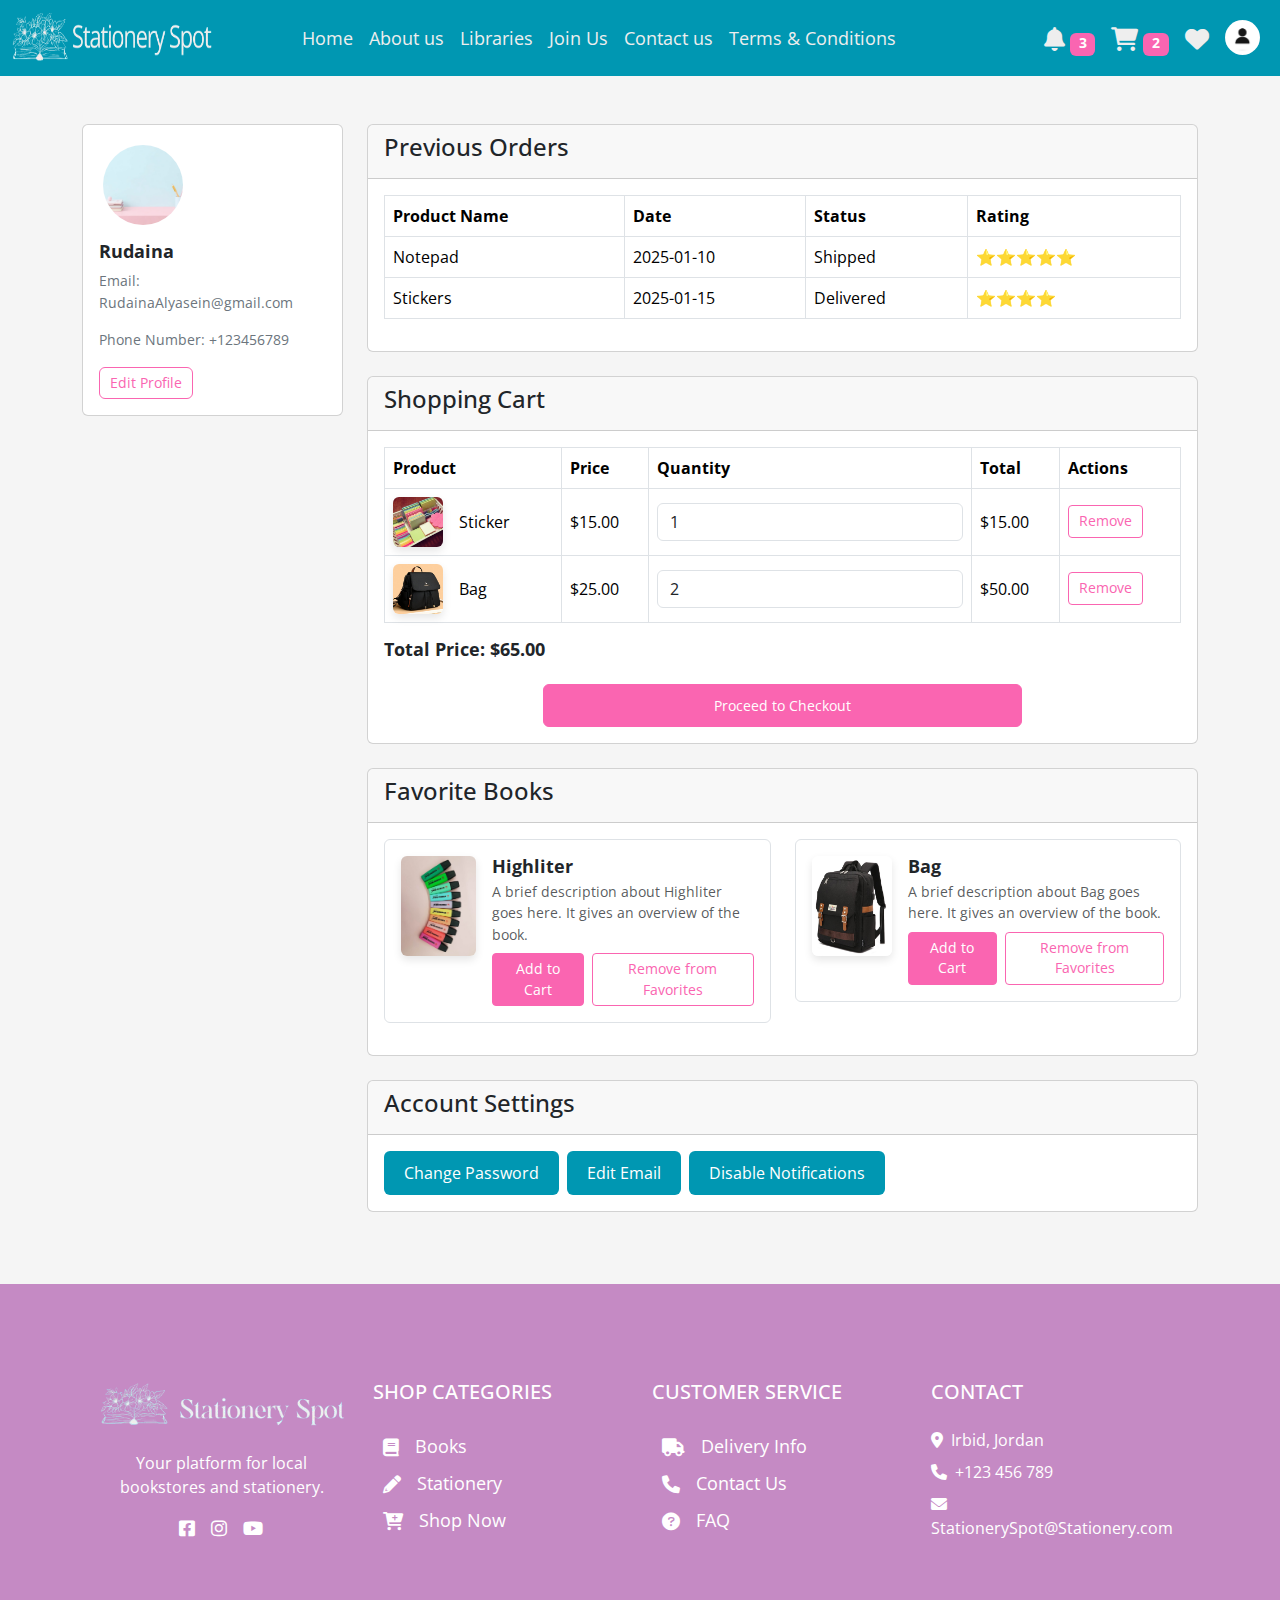
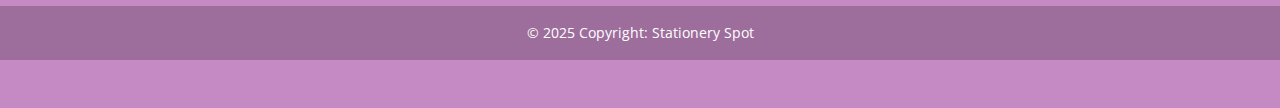
<file: profile-user.html>
<!DOCTYPE html>
<html lang="en">
<head>
  <meta charset="UTF-8">
  <meta name="viewport" content="width=device-width, initial-scale=1.0">
  <title>User Profile Page</title>
  <!-- Linking Bootstrap CSS file -->
  <link href="https://cdn.jsdelivr.net/npm/bootstrap@5.3.0-alpha1/dist/css/bootstrap.min.css" rel="stylesheet">
  <link href="https://cdnjs.cloudflare.com/ajax/libs/font-awesome/6.0.0-beta3/css/all.min.css" rel="stylesheet">

  <link rel="stylesheet"href="assets\style\nav.css">
  <link rel="stylesheet"href="assets\style\profile.css">


</head>

<body>
        <!-- Navbar after login -->
  <nav class="navbar navbar-expand-lg bg-body-tertiary">
    <div class="container-fluid">
      <!-- Logo on the left -->
      <a class="navbar-brand" href="#"><img src="assets/img/logo7.png" style="height: 50px; width:200px; z-index: 1000;"></a>

      <!-- Toggle button for mobile view -->
      <button class="navbar-toggler" type="button" data-bs-toggle="collapse" data-bs-target="#navbarSupportedContent" aria-controls="navbarSupportedContent" aria-expanded="false" aria-label="Toggle navigation">
        <span class="navbar-toggler-icon"></span>
      </button>

      <!-- Navbar content with items centered in larger screens -->
      <div class="collapse navbar-collapse" id="navbarSupportedContent">
        <!-- Left and center links -->
        <ul class="navbar-nav mx-auto mb-2 mb-lg-0">
          <li class="nav-item">
            <a class="nav-link active" aria-current="page" href="index.html">Home</a>
          </li>
          <li class="nav-item">
            <a class="nav-link active" aria-current="page" href="about.html">About us</a>
          </li>
          <li class="nav-item">
            <a class="nav-link active" aria-current="page" href="Location.html">Libraries</a>
          </li>
         
          <!-- Add Join Us link -->
          <li class="nav-item">
            <a class="nav-link active" aria-current="page" href="RegisterLibrary.html">Join Us</a>
          </li>
          <li class="nav-item">
            <a class="nav-link active" aria-current="page" href="contactus.html">Contact us</a>
          </li>
           <!-- Add Terms and Conditions link -->
           <li class="nav-item">
            <a class="nav-link active" aria-current="page" href="Terms&Conditions.html">Terms & Conditions</a>
          </li>
        </ul>

        <!-- Right side (Cart, Notifications, Profile, Sign In) -->
        <ul class="navbar-nav ms-auto mb-2 mb-lg-0">
          <!-- Notifications Icon -->
          <li class="nav-item">
            <a href="#" class="nav-link">
              <i class="fa fa-bell" style="font-size: 24px; margin-top: 7px;"></i>
              <span class="badge bg-danger" style="background-color: #fa65b1!important;">3</span> <!-- Example: Number of notifications -->
            </a>
          </li>
          <!-- Cart Icon -->
          <li class="nav-item">
            <a href="shoppingCart.html" class="nav-link">
              <i class="fa fa-shopping-cart" style="font-size: 24px; margin-top: 7px;"></i>
              <span class="badge bg-success" style="background-color: #fa65b1!important;">2</span> <!-- Example: Number of items in cart -->
            </a>
          </li>
          <!-- Favorite Icon -->
          <li class="nav-item">
            <a href="#" class="nav-link">
              <i class="fa fa-heart" style="font-size: 24px; margin-top: 7px;"></i>
            </a>
          </li>
          <!-- Profile Image -->
          <li class="nav-item">
            <a href="profile-user.html" class="nav-link">
              <img src="assets/img/avatar.jpg" alt="Profile" class="rounded-circle" style="width: 35px; height: 35px;">
            </a>
          </li>
          
          <!-- Sign In Button (visible only when not logged in) -->
          <li class="nav-item" id="signInBtnContainer" style="display: none;">
            <a href="#" class="nav-link">
              <button class="btn btn-outline-primary" id="signInBtn" style="font-size:18px; color: #eee;">Sign In</button>
            </a>
          </li>
        </ul>
      </div>
    </div>
  </nav>
    
      
    <!-- profile section -->

  <div class="container mt-5">
    <div class="row">
      <div class="col-md-3">
        <!-- Personal Information Section -->
        <div class="card Personal-Card">
          <img src="assets/img/slide2.jpeg" class="card-img-top rounded-circle" alt="User Image">
          <div class="card-body">
            <h5 class="card-title">Rudaina</h5>
            <p class="card-text">Email: RudainaAlyasein@gmail.com</p>
            <p class="card-text">Phone Number: +123456789</p>
            <button class="btn btn-primary btn-block" data-bs-toggle="modal" data-bs-target="#EditProfile">Edit Profile</button>
        </div>
        </div>
        <!-- Modal -->
    <div class="modal fade" id="EditProfile" tabindex="-1" aria-labelledby="editProfileModalLabel" aria-hidden="true">
    <div class="modal-dialog">
      <div class="modal-content">
        <div class="modal-header">
          <h5 class="modal-title" id="editProfileModalLabel">Edit Your Profile</h5>
          <button type="button" class="btn-close" data-bs-dismiss="modal" aria-label="Close"></button>
        </div>
        <div class="modal-body">
          <!-- Form to edit user info -->
          <form>
            <div class="mb-3">
              <label for="username" class="form-label">Username</label>
              <input type="text" class="form-control" id="username" value="Rudaina">
            </div>
            <div class="mb-3">
              <label for="email" class="form-label">Email</label>
              <input type="email" class="form-control" id="email" value="RudainaAlyasein@gmail.com">
            </div>
            <div class="mb-3">
              <label for="phone" class="form-label">Phone Number</label>
              <input type="tel" class="form-control" id="phone" value="+123456789">
            </div>
            <button type="submit" class="btn btn-primary">Save Changes</button>
          </form>
        </div>
      </div>
    </div>
  </div>
      </div>

      <div class="col-md-9">
        <!-- Previous Orders Section -->
        <div class="card mb-4">
          <div class="card-header">
            <h4>Previous Orders</h4>
          </div>
          <div class="card-body">
            <table class="table table-bordered">
              <thead>
                <tr>
                  <th>Product Name</th>
                  <th>Date</th>
                  <th>Status</th>
                  <th>Rating</th>
                </tr>
              </thead>
              <tbody>
                <tr>
                  <td>Notepad</td>
                  <td>2025-01-10</td>
                  <td>Shipped</td>
                  <td>⭐⭐⭐⭐⭐</td>
                </tr>
                <tr>
                  <td>Stickers</td>
                  <td>2025-01-15</td>
                  <td>Delivered</td>
                  <td>⭐⭐⭐⭐</td>
                </tr>
              </tbody>
            </table>
          </div>
        </div>

<!-- Shopping Cart Section -->
<div class="card mb-4">
    <div class="card-header">
      <h4>Shopping Cart</h4>
    </div>
    <div class="card-body">
      <!-- Table Section -->
      <div class="table-responsive">
        <table class="table table-bordered align-middle">
          <thead>
            <tr>
              <th>Product</th>
              <th>Price</th>
              <th>Quantity</th>
              <th>Total</th>
              <th>Actions</th>
            </tr>
          </thead>
          <tbody>
            <!-- Product 1 -->
            <tr>
              <td>
                <div class="d-flex align-items-center">
                  <img src="assets\img\0d85eb79-df02-4ed2-8e2c-39d2da975124.jpg" alt="Book 1" class="rounded me-3" style="width: 50px; height: 50px;">
                  <span>Sticker</span>
                </div>
              </td>
              <td>$15.00</td>
              <td>
                <input type="number" class="form-control" value="1" min="1">
              </td>
              <td>$15.00</td>
              <td>
                <button class="btn btn-danger btn-sm">Remove</button>
              </td>
            </tr>
            <!-- Product 2 -->
            <tr>
              <td>
                <div class="d-flex align-items-center">
                  <img src="assets\img\bag1.jpg" alt="Book 2" class="rounded me-3" style="width: 50px; height: 50px;">
                  <span>Bag</span>
                </div>
              </td>
              <td>$25.00</td>
              <td>
                <input type="number" class="form-control" value="2" min="1">
              </td>
              <td>$50.00</td>
              <td>
                <button class="btn btn-danger btn-sm">Remove</button>
              </td>
            </tr>
          </tbody>
        </table>
      </div>
      <!-- Total Section -->
      <div class="d-flex "style="gap:5px;">
        <h5>Total Price:</h5>
        <h5 style="color: #212529;">$65.00</h5>
      </div>
      <!-- Checkout Button -->
      <div class="text-center mt-3">
        <button class="btn btn-success " style="width:60%; padding: 10px 2px; font-size: 14px;">Proceed to Checkout</button>
      </div>
    </div>
  </div>
  
  
  

        <!-- Favorite Books Section -->
        <!-- Favorite Books Section -->
<div class="card mb-4 favorite-card" >
    <div class="card-header">
      <h4>Favorite Books</h4>
    </div>
    <div class="card-body">
      <!-- If there are favorite books -->
      <div class="row">
        <!-- favorite 1 -->
        <div class="col-md-6 mb-3">
          <div class="d-flex align-items-start border p-3 rounded">
            <img src="assets\img\color3.jpg" alt="Book 1" class="rounded me-3" style="width: 80px; height: 100px; object-fit: cover;">
            <div>
              <h5 class="mb-1">Highliter</h5>
              <p class="text-muted mb-2">A brief description about Highliter goes here. It gives an overview of the book.</p>
              <div class="d-flex">
                <button class="btn btn-success btn-sm me-2">Add to Cart</button>
                <button class="btn btn-danger btn-sm">Remove from Favorites</button>
              </div>
            </div>
          </div>
        </div>
        
        <!-- favorite 2-->
        <div class="col-md-6 mb-3">
          <div class="d-flex align-items-start border p-3 rounded">
            <img src="assets\img\bag2.jpg" alt="Book 2" class="rounded me-3" style="width: 80px; height: 100px; object-fit: cover;">
            <div>
              <h5 class="mb-1">Bag</h5>
              <p class="text-muted mb-2">A brief description about Bag goes here. It gives an overview of the book.</p>
              <div class="d-flex">
                <button class="btn btn-success btn-sm me-2">Add to Cart</button>
                <button class="btn btn-danger btn-sm">Remove from Favorites</button>
              </div>
            </div>
          </div>
        </div>
        <!-- Add more books similarly -->
      </div>
  
      <!-- If there are no favorite books -->
      <div class="text-center text-muted" id="noFavorites" style="display: none;">
        <p>You have no favorite books yet.</p>
      </div>
    </div>
  </div>
  

        <!-- Account Settings Section -->
        <div class="card mb-4">
          <div class="card-header">
            <h4>Account Settings</h4>
          </div>
          <div class="card-body setting-card">
            <div class="d-flex flex-column flex-sm-row">
              <button class="btn btn-warning mb-2 mb-sm-0 me-sm-2" data-bs-toggle="modal" data-bs-target="#changePasswordModal">Change Password</button>
              
              <button class="btn btn-info mb-2 mb-sm-0 me-sm-2" data-bs-toggle="modal" data-bs-target="#editEmailModal">Edit Email</button>
              
              <button class="btn btn-secondary mb-2 mb-sm-0" data-bs-toggle="modal" data-bs-target="#disableNotificationsModal">Disable Notifications</button>
            </div>
          
          <!-- Modal for Change Password -->
            <div class="modal" id="changePasswordModal" tabindex="-1" aria-labelledby="changePasswordLabel" aria-hidden="true">
                <div class="modal-dialog">
                <div class="modal-content">
                    <div class="modal-header">
                    <h5 class="modal-title" id="changePasswordLabel">Change Password</h5>
                    <button type="button" class="btn-close" data-bs-dismiss="modal" aria-label="Close"></button>
                    </div>
                    <div class="modal-body">
                    <form>
                        <!-- Current Password -->
                        <div class="mb-3">
                        <label for="currentPassword" class="form-label">Current Password</label>
                        <input type="password" class="form-control" id="currentPassword" placeholder="Enter your current password" required>
                        </div>
                        <!-- New Password -->
                        <div class="mb-3">
                        <label for="newPassword" class="form-label">New Password</label>
                        <input type="password" class="form-control" id="newPassword" placeholder="Enter your new password" required>
                        </div>
                        <!-- Confirm New Password -->
                        <div class="mb-3">
                        <label for="confirmPassword" class="form-label">Confirm New Password</label>
                        <input type="password" class="form-control" id="confirmPassword" placeholder="Re-enter your new password" required>
                        </div>
                        <!-- Save Changes Button -->
                        <button type="button" class="btn btn-primary w-100">Save Changes</button>
                    </form>
                    </div>
                </div>
                </div>
            </div>
          <!-- Modal for Change  Email -->
          <div class="modal fade" id="editEmailModal" tabindex="-1" aria-labelledby="editEmailModalLabel" aria-hidden="true">
            <div class="modal-dialog">
              <div class="modal-content">
                <div class="modal-header">
                  <h5 class="modal-title" id="editEmailModalLabel">Edit Email</h5>
                  <button type="button" class="btn-close" data-bs-dismiss="modal" aria-label="Close"></button>
                </div>
                <div class="modal-body">
                  <form>
                    <!-- Password Field -->
                    <div class="mb-3">
                      <label for="currentPassword" class="form-label">Current Password</label>
                      <input type="password" class="form-control" id="currentPassword" placeholder="Enter your password" required>
                    </div>
                    <!-- New Email Field -->
                    <div class="mb-3">
                      <label for="newEmail" class="form-label">New Email Address</label>
                      <input type="email" class="form-control" id="newEmail" placeholder="Enter your new email" required>
                    </div>
                  </form>
                </div>
                <div class="modal-footer">
                  <button type="button" class="btn btn-secondary" data-bs-dismiss="modal">Cancel</button>
                  <button type="button" class="btn btn-primary">Save Changes</button>
                </div>
              </div>
            </div>
          </div>
          <!-- Modal for Disable Notifications -->
<div class="modal" id="disableNotificationsModal" tabindex="-1" aria-labelledby="disableNotificationsLabel" aria-hidden="true">
    <div class="modal-dialog">
      <div class="modal-content">
        <div class="modal-header">
          <h5 class="modal-title" id="disableNotificationsLabel">Disable Notifications</h5>
          <button type="button" class="btn-close" data-bs-dismiss="modal" aria-label="Close"></button>
        </div>
        <div class="modal-body">
          <p>Are you sure you want to disable notifications?</p>
        </div>
        <div class="modal-footer">
          <button type="button" class="btn btn-secondary" data-bs-dismiss="modal">Cancel</button>
          <button type="button" class="btn btn-danger"id="confirmDisableNotifications">Confirm</button>
        </div>
      </div>
    </div>
  </div>
  <!-- toast for modal -->
  <div class="toast-container position-fixed bottom-0 end-0 p-3">
    <div id="notificationToast" class="toast align-items-center text-white bg-success border-0" role="alert" aria-live="assertive" aria-atomic="true">
      <div class="d-flex">
        <div class="toast-body">
          Notifications have been successfully disabled!
        </div>
        <button type="button" class="btn-close btn-close-white me-2 m-auto" data-bs-dismiss="toast" aria-label="Close"></button>
      </div>
    </div>
  </div>
  
  
  
  
        </div>
      </div>
    </div>
  </div>
<!-- Footer Section -->
<div class="container my-5">
  <footer class=" text-center text-lg-start text-white py-5">
    <div class="container p-4">
      <div class="row justify-content-center my-4">
        <!-- Logo Section -->
        <div class="col-lg-3 col-md-6 mb-4 mb-md-0 text-center">
          <img src="assets\img\logo3.png" alt="Logo" loading="lazy" style="width: 250px; margin-bottom: 20px;" />
          <p>Your platform for local bookstores and stationery.</p>
          <ul class="list-unstyled d-flex flex-row justify-content-center mt-3">
            <li><a class="text-white px-2" href="#!" style="font-size: 1.5rem;"><i class="fab fa-facebook-square"></i></a></li>
            <li><a class="text-white px-2" href="#!" style="font-size: 1.5rem;"><i class="fab fa-instagram"></i></a></li>
            <li><a class="text-white ps-2" href="#!" style="font-size: 1.5rem;"><i class="fab fa-youtube"></i></a></li>
          </ul>
        </div>

        <!-- Shop Categories -->
        <div class="col-lg-3 col-md-6 mb-4 mb-md-0">
          <h5 class="text-uppercase mb-4">Shop Categories</h5>
          <ul class="list-unstyled">
            <li><a href="#!" class="text-white d-flex align-items-center" style="text-decoration: none;"><i class="fas fa-book pe-3"></i>Books</a></li>
            <li><a href="#!" class="text-white d-flex align-items-center" style="text-decoration: none;"><i class="fas fa-pencil-alt pe-3"></i>Stationery</a></li>
            <li><a href="#!" class="text-white d-flex align-items-center" style="text-decoration: none;"><i class="fas fa-cart-plus pe-3"></i>Shop Now</a></li>
          </ul>
        </div>

        <!-- Customer Service -->
        <div class="col-lg-3 col-md-6 mb-4 mb-md-0">
          <h5 class="text-uppercase mb-4">Customer Service</h5>
          <ul class="list-unstyled">
            <li><a href="#!" class="text-white d-flex align-items-center" style="text-decoration: none;"><i class="fas fa-truck pe-3"></i>Delivery Info</a></li>
            <li><a href="#!" class="text-white d-flex align-items-center" style="text-decoration: none;"><i class="fas fa-phone pe-3"></i>Contact Us</a></li>
            <li><a href="#!" class="text-white d-flex align-items-center" style="text-decoration: none;"><i class="fas fa-question-circle pe-3"></i>FAQ</a></li>
          </ul>
        </div>

        <!-- Contact -->
        <div class="col-lg-3 col-md-6 mb-4 mb-md-0">
          <h5 class="text-uppercase mb-4">Contact</h5>
          <ul class="list-unstyled">
            <li class="mb-2"><i class="fas fa-map-marker-alt pe-2"></i>Irbid, Jordan</li>
            <li class="mb-2"><i class="fas fa-phone pe-2"></i>+123 456 789</li>
            <li><i class="fas fa-envelope pe-2"></i>StationerySpot@Stationery.com</li>
          </ul>
        </div>
      </div>
    </div>

    <!-- Footer Bottom -->
    <div class="text-center py-3" style="background-color: rgba(0, 0, 0, 0.2); font-size: 0.9rem;">
      © 2025 Copyright: 
      <a href="#!" class="text-white" style="text-decoration: none;">Stationery Spot</a>
    </div>
  </footer>
</div>
  
  <script>
    
    document.getElementById('confirmDisableNotifications').addEventListener('click', function() {
      var myModalElement = document.getElementById('disableNotificationsModal');
      var myModal = bootstrap.Modal.getInstance(myModalElement); // الحصول على المودال المثبت
      
      // إغلاق المودال أولًا
      myModal.hide();
  
      // عرض التوست بعد فترة قصيرة
      var myToast = new bootstrap.Toast(document.getElementById('notificationToast'));
      setTimeout(function() {
        myToast.show();
      }, 200);  // تأخير صغير للسماح بإغلاق المودال أولًا
    });
  </script>
  
  
  

  <!-- Linking Bootstrap JS file -->
  <script src="https://cdn.jsdelivr.net/npm/bootstrap@5.3.0-alpha1/dist/js/bootstrap.bundle.min.js"></script>
  
</body>
</html>
</file>
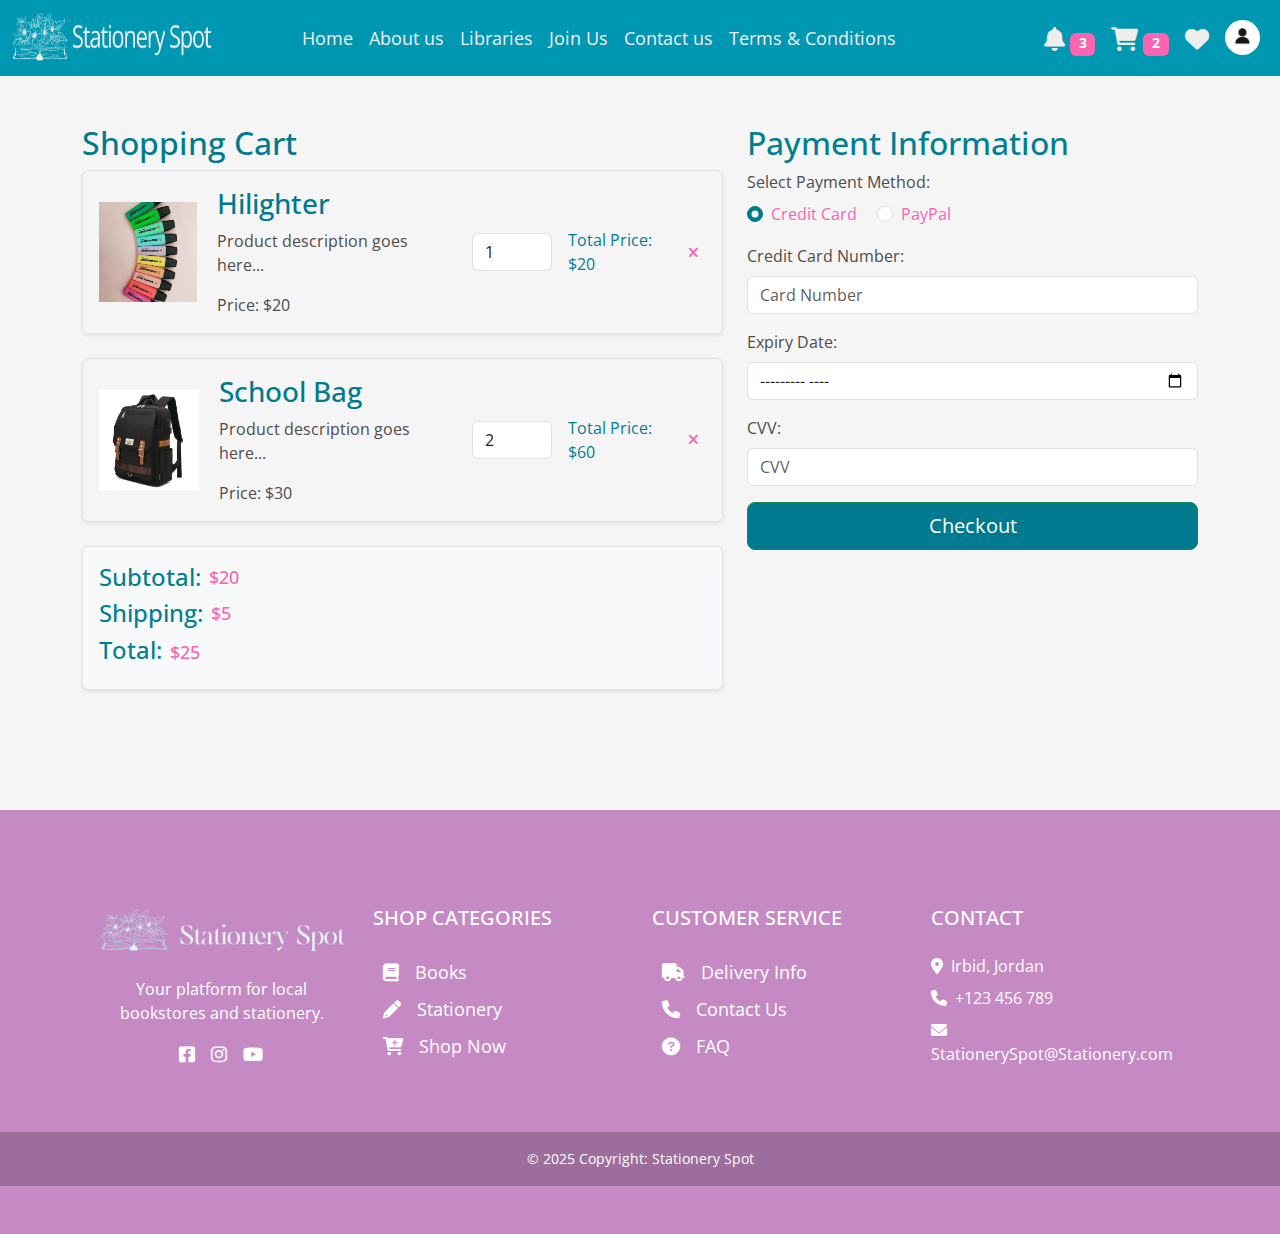
<file: shoppingCart.html>
<!DOCTYPE html>
<html lang="en">
<head>
    <meta charset="UTF-8">
    <meta name="viewport" content="width=device-width, initial-scale=1.0">
    <title>Shopping Cart</title>
    <link href="https://cdn.jsdelivr.net/npm/bootstrap@5.3.3/dist/css/bootstrap.min.css" rel="stylesheet" >
    <link href="https://cdnjs.cloudflare.com/ajax/libs/font-awesome/6.0.0-beta3/css/all.min.css" rel="stylesheet">
    <link rel="stylesheet"href="assets\style\nav.css">

   <style>
    .item-info h3{
        color: #007a8e;
    }
    .item-info p ,.item-info span{
        color: rgb(77, 76, 76);
    }
    .summary-item h6{
        margin-top: 6px; color: #fa65b1;;font-size: 18px;
    }
    #payment-form .form-check-label{
        color: #fa65b1;;
    }
    #credit-card-info label{
        color: rgb(77, 76, 76);
    }
   .checkout-btn .btn-success {
    background: #007a8e;
   }
   #credit-card:focus, #paypal:focus{
/* box-shadow:0 0 0 5px #007a8e ; */
border-color: #007a8e;
background-color: #007a8e;

   }
   #credit-card:checked, #paypal:checked{
/* box-shadow:0 0 0 5px #007a8e ; */
border-color: #007a8e;
background-color: #007a8e;
   }
   </style>
    


</head>
<body>
         <!-- Navbar after login -->
  <nav class="navbar navbar-expand-lg bg-body-tertiary">
    <div class="container-fluid">
      <!-- Logo on the left -->
      <a class="navbar-brand" href="#"><img src="assets/img/logo7.png" style="height: 50px; width:200px; z-index: 1000;"></a>

      <!-- Toggle button for mobile view -->
      <button class="navbar-toggler" type="button" data-bs-toggle="collapse" data-bs-target="#navbarSupportedContent" aria-controls="navbarSupportedContent" aria-expanded="false" aria-label="Toggle navigation">
        <span class="navbar-toggler-icon"></span>
      </button>

      <!-- Navbar content with items centered in larger screens -->
      <div class="collapse navbar-collapse" id="navbarSupportedContent">
        <!-- Left and center links -->
        <ul class="navbar-nav mx-auto mb-2 mb-lg-0">
          <li class="nav-item">
            <a class="nav-link active" aria-current="page" href="index.html">Home</a>
          </li>
          <li class="nav-item">
            <a class="nav-link active" aria-current="page" href="about.html">About us</a>
          </li>
          <li class="nav-item">
            <a class="nav-link active" aria-current="page" href="Location.html">Libraries</a>
          </li>
         
          <!-- Add Join Us link -->
          <li class="nav-item">
            <a class="nav-link active" aria-current="page" href="RegisterLibrary.html">Join Us</a>
          </li>
          <li class="nav-item">
            <a class="nav-link active" aria-current="page" href="contactus.html">Contact us</a>
          </li>
           <!-- Add Terms and Conditions link -->
           <li class="nav-item">
            <a class="nav-link active" aria-current="page" href="Terms&Conditions.html">Terms & Conditions</a>
          </li>
        </ul>

        <!-- Right side (Cart, Notifications, Profile, Sign In) -->
        <ul class="navbar-nav ms-auto mb-2 mb-lg-0">
          <!-- Notifications Icon -->
          <li class="nav-item">
            <a href="#" class="nav-link">
              <i class="fa fa-bell" style="font-size: 24px; margin-top: 7px;"></i>
              <span class="badge bg-danger" style="background-color: #fa65b1!important;">3</span> <!-- Example: Number of notifications -->
            </a>
          </li>
          <!-- Cart Icon -->
          <li class="nav-item">
            <a href="shoppingCart.html" class="nav-link">
              <i class="fa fa-shopping-cart" style="font-size: 24px; margin-top: 7px;"></i>
              <span class="badge bg-success" style="background-color: #fa65b1!important;">2</span> <!-- Example: Number of items in cart -->
            </a>
          </li>
          <!-- Favorite Icon -->
          <li class="nav-item">
            <a href="#" class="nav-link">
              <i class="fa fa-heart" style="font-size: 24px; margin-top: 7px;"></i>
            </a>
          </li>
          <!-- Profile Image -->
          <li class="nav-item">
            <a href="profile-user.html" class="nav-link">
              <img src="assets/img/avatar.jpg" alt="Profile" class="rounded-circle" style="width: 35px; height: 35px;">
            </a>
          </li>
          
          <!-- Sign In Button (visible only when not logged in) -->
          <li class="nav-item" id="signInBtnContainer" style="display: none;">
            <a href="#" class="nav-link">
              <button class="btn btn-outline-primary" id="signInBtn" style="font-size:18px; color: #eee;">Sign In</button>
            </a>
          </li>
        </ul>
      </div>
    </div>
  </nav>
    
      
  <!-- shopping cart -->
<section class="shopping-cart container py-5">
    <div class="row">
        <!-- Left Section (Cart Details) -->
        <div class="col-md-7 mb-4">
            <h2 style="color: #007a8e;;">Shopping Cart</h2>
            <div class="cart-item d-flex align-items-center mb-4 p-3 border rounded shadow-sm">
                <img src="assets\img\color3.jpg" alt="Product Image" class="img-fluid" style="width: 100px; height: 100px; object-fit: cover; margin-right: 20px;">
                <div class="item-info">
                    <h3>Hilighter</h3>
                    <p>Product description goes here...</p>
                    <span>Price: $20</span>
                </div>
                <div class="item-quantity mx-3">
                    <input type="number" value="1" min="1" max="10" class="form-control" style="width: 80px;">
                </div>
                <div class="item-total-price">
                    <span>Total Price: $20</span>
                </div>
                 <!-- زر الحذف مع أيقونة X -->
                    <button class="btn btn-danger btn-sm ms-auto" onclick="removeItem(this)" style="border: none; background: transparent;">
                        <i class="fas fa-times" style="color: #fa65b1;"></i> <!-- X icon with red color -->
                    </button>

            </div>
            <div class="cart-item d-flex align-items-center mb-4 p-3 border rounded shadow-sm">
                <img src="assets\img\bag2.jpg" alt="Product Image" class="img-fluid" style="width: 100px; height: 100px; object-fit: cover; margin-right: 20px;">
                <div class="item-info">
                    <h3>School Bag</h3>
                    <p>Product description goes here...</p>
                    <span>Price: $30</span>
                </div>
                <div class="item-quantity mx-3">
                    <input type="number" value="2" min="1" max="10" class="form-control" style="width: 80px;">
                </div>
                <div class="item-total-price">
                    <span>Total Price: $60</span>
                </div>
                 <!-- زر الحذف مع أيقونة X -->
                    <button class="btn btn-danger btn-sm ms-auto" onclick="removeItem(this)" style="border: none; background: transparent;">
                        <i class="fas fa-times" style="color: #fa65b1;;"></i> <!-- X icon with red color -->
                    </button>

            </div>

            <div class="cart-summary bg-light p-3 border rounded shadow-sm">
                <div class="summary-item d-flex justify-content-start">
                    <h4>Subtotal:</h4>
                    <h6 class="mt-1 ms-2">$20</h6>
                </div>
                <div class="summary-item d-flex justify-content-start">
                    <h4>Shipping:</h4>
                    <h6 class="mt-1 ms-2">$5</h6>
                </div>
                <div class="summary-item d-flex justify-content-start ">
                    <h4>Total:</h4>
                    <h6 class=" ms-2" style="margin-top: 6px; color: #fa65b1;;font-size: 18px;">$25</h6>
                </div>
            </div>
        </div>

        <!-- Right Section (Payment Info) -->
        <div class="col-md-5">
            <h2>Payment Information</h2>
            <form id="payment-form">
                <!-- Payment Method Radio Buttons -->
                <div class="mb-3">
                    <label class="form-label" style=" color: rgb(77, 76, 76);">Select Payment Method:</label><br>
                    <div class="form-check form-check-inline">
                        <input class="form-check-input" type="radio" name="paymentMethod" id="credit-card" value="credit-card" checked>
                        <label class="form-check-label" for="credit-card">Credit Card</label>
                    </div>
                    <div class="form-check form-check-inline">
                        <input class="form-check-input" type="radio" name="paymentMethod" id="paypal" value="paypal">
                        <label class="form-check-label" for="paypal">PayPal</label>
                    </div>
                </div>

                <!-- Credit Card Fields -->
                <div id="credit-card-info">
                    <div class="mb-3">
                        <label for="credit-card-number" class="form-label">Credit Card Number:</label>
                        <input type="text" id="credit-card-number" class="form-control" placeholder="Card Number">
                    </div>
                    <div class="mb-3">
                        <label for="expiry-date" class="form-label">Expiry Date:</label>
                        <input type="month" id="expiry-date" class="form-control">
                    </div>
                    <div class="mb-3">
                        <label for="cvv" class="form-label">CVV:</label>
                        <input type="text" id="cvv" class="form-control" placeholder="CVV">
                    </div>
                </div>

                <!-- PayPal Fields -->
                <div id="paypal-info" class="d-none">
                    <div class="mb-3">
                        <label for="paypal-email" class="form-label" style=" color: rgb(77, 76, 76);">PayPal Email:</label>
                        <input type="email" id="paypal-email" class="form-control" placeholder="PayPal Email">
                    </div>
                </div>

                <div class="checkout-btn d-grid">
                    <button type="submit" class="btn btn-success btn-lg">Checkout</button>
                </div>
            </form>
        </div>
    </div>
</section>
<!-- Footer Section -->
<div class="container my-5">
    <footer class="text-center text-lg-start text-white py-5">
      <div class="container p-4">
        <div class="row justify-content-center my-4">
          <!-- Logo Section -->
          <div class="col-lg-3 col-md-6 mb-4 mb-md-0 text-center">
            <img src="assets\img\logo3.png" alt="Logo" loading="lazy" style="width: 250px; margin-bottom: 20px;" />
            <p>Your platform for local bookstores and stationery.</p>
            <ul class="list-unstyled d-flex flex-row justify-content-center mt-3">
              <li><a class="text-white px-2" href="#!" style="font-size: 1.5rem;"><i class="fab fa-facebook-square"></i></a></li>
              <li><a class="text-white px-2" href="#!" style="font-size: 1.5rem;"><i class="fab fa-instagram"></i></a></li>
              <li><a class="text-white ps-2" href="#!" style="font-size: 1.5rem;"><i class="fab fa-youtube"></i></a></li>
            </ul>
          </div>
  
          <!-- Shop Categories -->
          <div class="col-lg-3 col-md-6 mb-4 mb-md-0">
            <h5 class="text-uppercase mb-4">Shop Categories</h5>
            <ul class="list-unstyled">
              <li><a href="#!" class="text-white d-flex align-items-center" style="text-decoration: none;"><i class="fas fa-book pe-3"></i>Books</a></li>
              <li><a href="#!" class="text-white d-flex align-items-center" style="text-decoration: none;"><i class="fas fa-pencil-alt pe-3"></i>Stationery</a></li>
              <li><a href="#!" class="text-white d-flex align-items-center" style="text-decoration: none;"><i class="fas fa-cart-plus pe-3"></i>Shop Now</a></li>
            </ul>
          </div>
  
          <!-- Customer Service -->
          <div class="col-lg-3 col-md-6 mb-4 mb-md-0">
            <h5 class="text-uppercase mb-4">Customer Service</h5>
            <ul class="list-unstyled">
              <li><a href="#!" class="text-white d-flex align-items-center" style="text-decoration: none;"><i class="fas fa-truck pe-3"></i>Delivery Info</a></li>
              <li><a href="#!" class="text-white d-flex align-items-center" style="text-decoration: none;"><i class="fas fa-phone pe-3"></i>Contact Us</a></li>
              <li><a href="#!" class="text-white d-flex align-items-center" style="text-decoration: none;"><i class="fas fa-question-circle pe-3"></i>FAQ</a></li>
            </ul>
          </div>
  
          <!-- Contact -->
          <div class="col-lg-3 col-md-6 mb-4 mb-md-0">
            <h5 class="text-uppercase mb-4">Contact</h5>
            <ul class="list-unstyled">
              <li class="mb-2"><i class="fas fa-map-marker-alt pe-2"></i>Irbid, Jordan</li>
              <li class="mb-2"><i class="fas fa-phone pe-2"></i>+123 456 789</li>
              <li><i class="fas fa-envelope pe-2"></i>StationerySpot@Stationery.com</li>
            </ul>
          </div>
        </div>
      </div>
  
      <!-- Footer Bottom -->
      <div class="text-center py-3" style="background-color: rgba(0, 0, 0, 0.2); font-size: 0.9rem;">
        © 2025 Copyright: 
        <a href="#!" class="text-white" style="text-decoration: none;">Stationery Spot</a>
      </div>
    </footer>
  </div>
  
  
<!-- Script to Toggle Payment Method Fields -->
<script>
    document.querySelectorAll('input[name="paymentMethod"]').forEach(function (elem) {
        elem.addEventListener("change", function () {
            if (document.getElementById('credit-card').checked) {
                document.getElementById('credit-card-info').classList.remove('d-none');
                document.getElementById('paypal-info').classList.add('d-none');
            } else if (document.getElementById('paypal').checked) {
                document.getElementById('paypal-info').classList.remove('d-none');
                document.getElementById('credit-card-info').classList.add('d-none');
            }
        });
    });

    // Trigger change to show initial payment option (Credit Card)
    document.querySelector('input[name="paymentMethod"]:checked').dispatchEvent(new Event('change'));
</script>
<script src="https://cdn.jsdelivr.net/npm/bootstrap@5.3.3/dist/js/bootstrap.bundle.min.js" ></script>


</body>
</html>
</file>
